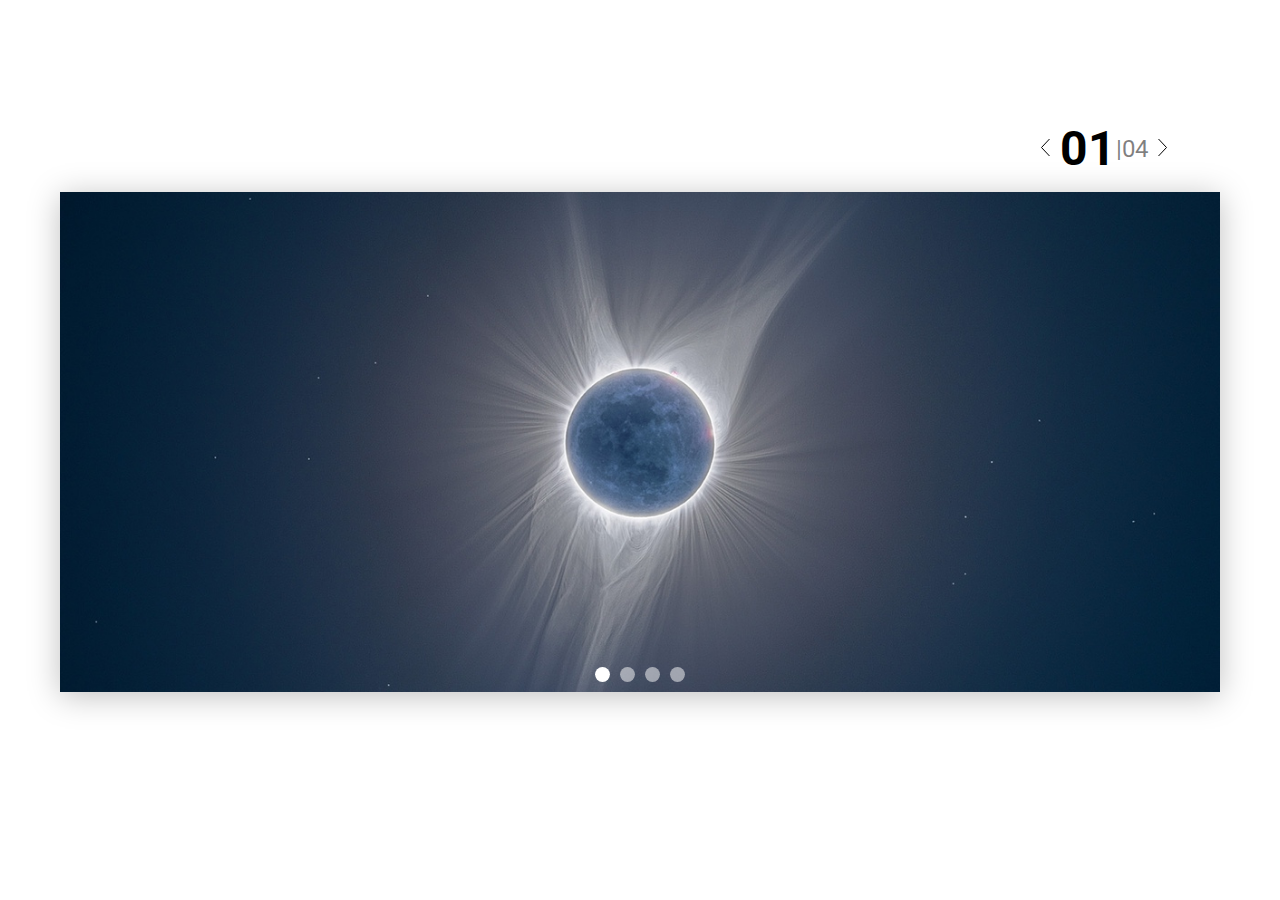
<file: slider/index.html>
<!DOCTYPE html>
<html lang="en">
<head>
    <meta charset="UTF-8">
    <meta name="viewport" content="width=device-width, initial-scale=1.0">
    <title>Slider</title>
    <link rel="stylesheet" href="style.css">
</head>
<body>
    <div class="offer">
        <div class="container">
            <div class="offer__slider">
                <div class="offer__slider-counter">
                    <div class="offer__slider-prev">
                        <img src="img/arrow.svg" alt="prev">
                    </div>
                    <span id="current">03</span>
                    |
                    <span id="total">04</span>
                    <div class="offer__slider-next">
                        <img src="img/arrow.svg" alt="next">
                    </div>
                </div>
                <div class="offer__slider-wrapper">
                    <div class="offer__slider-inner">
                        <div class="offer__slide">
                            <img src="img/1.jpg" alt="pepper">
                        </div>
                        <div class="offer__slide">
                            <img src="img/2.jpg" alt="food">
                        </div>
                        <div class="offer__slide">
                            <img src="img/3.jpg" alt="oil">
                        </div>
                        <div class="offer__slide">
                            <img src="img/4.jpg" alt="paprika">
                        </div>
                    </div>
                </div>
            </div>
        </div>
    </div>
    <script src="main.js"></script>
</body>
</html>
</file>
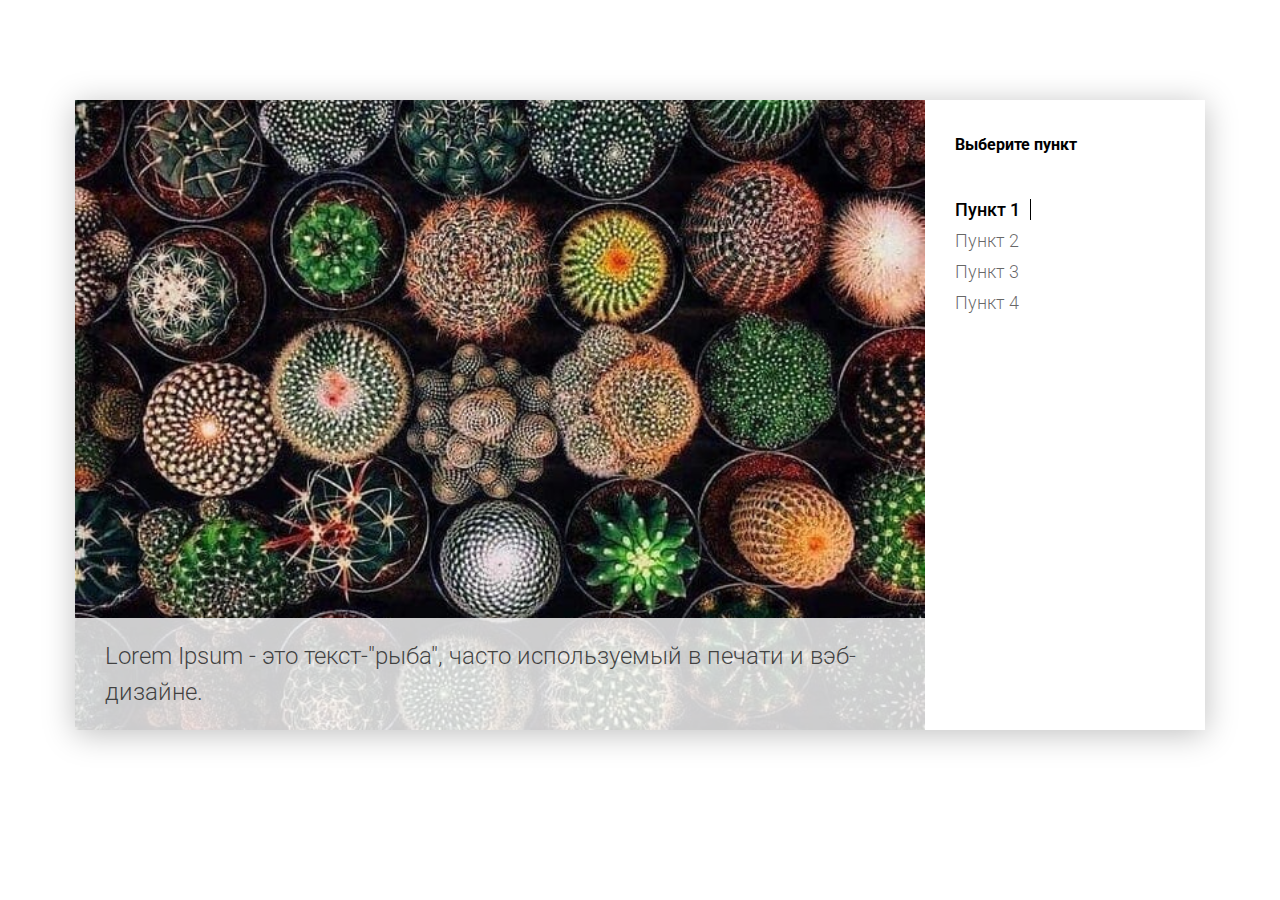
<file: tabs/index.html>
<!DOCTYPE html>
<html lang="ru">
<head>
    <meta charset="UTF-8">
    <meta name="viewport" content="width=device-width, initial-scale=1.0">
    <title>Tabs</title>
    <link rel="stylesheet" href="style.css">
</head>
<body>
    <div class="container">
        <div class="tabcontainer">
            <div class="tabcontent">
                <img src="img/1.jpg" alt="vegy">
                <div class="tabcontent__descr">
                    Lorem Ipsum - это текст-"рыба", часто используемый в печати и вэб-дизайне.
                </div>
            </div>
            <div class="tabcontent">
                <img src="img/2.jpg" alt="elite">
                <div class="tabcontent__descr">
                    Lorem Ipsum является стандартной "рыбой" для текстов на латинице с начала XVI века.
                </div>
            </div>
             <div class="tabcontent">
                <img src="img/3.jpg" alt="post">
                <div class="tabcontent__descr">
                    В то время некий безымянный печатник создал большую коллекцию размеров и форм шрифтов, используя Lorem Ipsum для распечатки образцов.
                </div>
            </div>
            <div class="tabcontent">
                <img src="img/4.jpg" alt="vegy">
                <div class="tabcontent__descr">
                    Lorem Ipsum не только успешно пережил без заметных изменений пять веков, но и перешагнул в электронный дизайн.
                </div>
            </div>
            <div class="tabheader">
                <h3>Выберите пункт</h3>
                <div class="tabheader__items">
                    <div class="tabheader__item tabheader__item_active">Пункт 1</div>
                    <div class="tabheader__item">Пункт 2</div>
                    <div class="tabheader__item">Пункт 3</div>
                    <div class="tabheader__item">Пункт 4</div>
                </div>
            </div>
        </div>
    </div>
<script src="main.js"></script>
</body>
</html>
</file>
<file: slider/style.css>
@import url(https://fonts.googleapis.com/css?family=Roboto:300,400,700&display=swap&subset=cyrillic-ext);

* {
    box-sizing: border-box;
    margin: 0;
    padding: 0;
    font-family: Roboto, sans-serif
}
.container {
    max-width: 1200px;
    margin: 0 auto;
    padding: 0 20px;
}

.offer {
    padding: 70px 0 100px 0;
    position: relative
}

.offer__slider {
    width: 100%;
    margin-top: 50px;
    display: flex;
    flex-direction: column;
    align-items: flex-end
}

.offer__slider-counter {
    display: flex;
    width: 180px;
    align-items: center;
    font-size: 24px;
    color: rgba(0, 0, 0, .5)
}

.offer__slider-wrapper {
    width: 100%;
    margin-top: 15px;
    box-shadow: 0 4px 30px rgba(0, 0, 0, .25)
}

.offer__slider-prev {
    margin-right: 10px;
    cursor: pointer;
    transform: scaleX(-1);
}

.offer__slider-next {
    margin-left: 10px;
    cursor: pointer
}

.offer__slider #current {
    font-size: 48px;
    font-weight: 700;
    color: #000
}

.offer__slide {
    width: 100%;
    height: 500px
}

.offer__slide img {
    width: 100%;
    height: 100%;
    object-fit: cover
}
</file>
<file: tabs/style.css>
@import url(https://fonts.googleapis.com/css?family=Roboto:300,400,500,700&display=swap&subset=cyrillic-ext);

* {
    box-sizing: border-box;
    margin: 0;
    padding: 0;
    font-family: Roboto, sans-serif
}

.tabcontainer {
    display: flex;
    width: 1130px;
    margin: 100px auto;
    box-shadow: 0 4px 30px rgba(0, 0, 0, .25)
}

.tabcontent {
    width: calc(100% - 280px);
    height: 630px;
    position: relative;
}

.tabcontent img {
    width: 100%;
    height: 100%;
    object-fit: cover
}

.tabcontent__descr {
    position: absolute;
    bottom: 0;
    right: 0;
    left: 0;
    right: -177px;
    width: 100%;
    background: rgba(255, 255, 255, .8);
    padding: 20px 30px;
    font-size: 24px;
    font-weight: 300;
    line-height: 36px;
    color: rgba(0, 0, 0, .7)
}

.tabheader {
    width: 280px;
    padding: 35px 30px;
    background-color: #fff
}

.tabheader h3 {
    font-weight: 700;
    font-size: 16px
}

.tabheader__items {
    margin-top: 35px;
    display: flex;
    flex-direction: column;
    align-items: flex-start
}

.tabheader__item {
    display: inline-block;
    font-weight: 700;
    font-size: 18px;
    font-weight: 300;
    margin-top: 10px;
    color: rgba(0, 0, 0, .6);
    cursor: pointer;
    transition: .3s all;
    padding-right: 10px;
    border-right: 1px solid transparent
}

.tabheader__item_active {
    color: #000;
    border-color: #000;
    font-weight: 500
}
</file>
